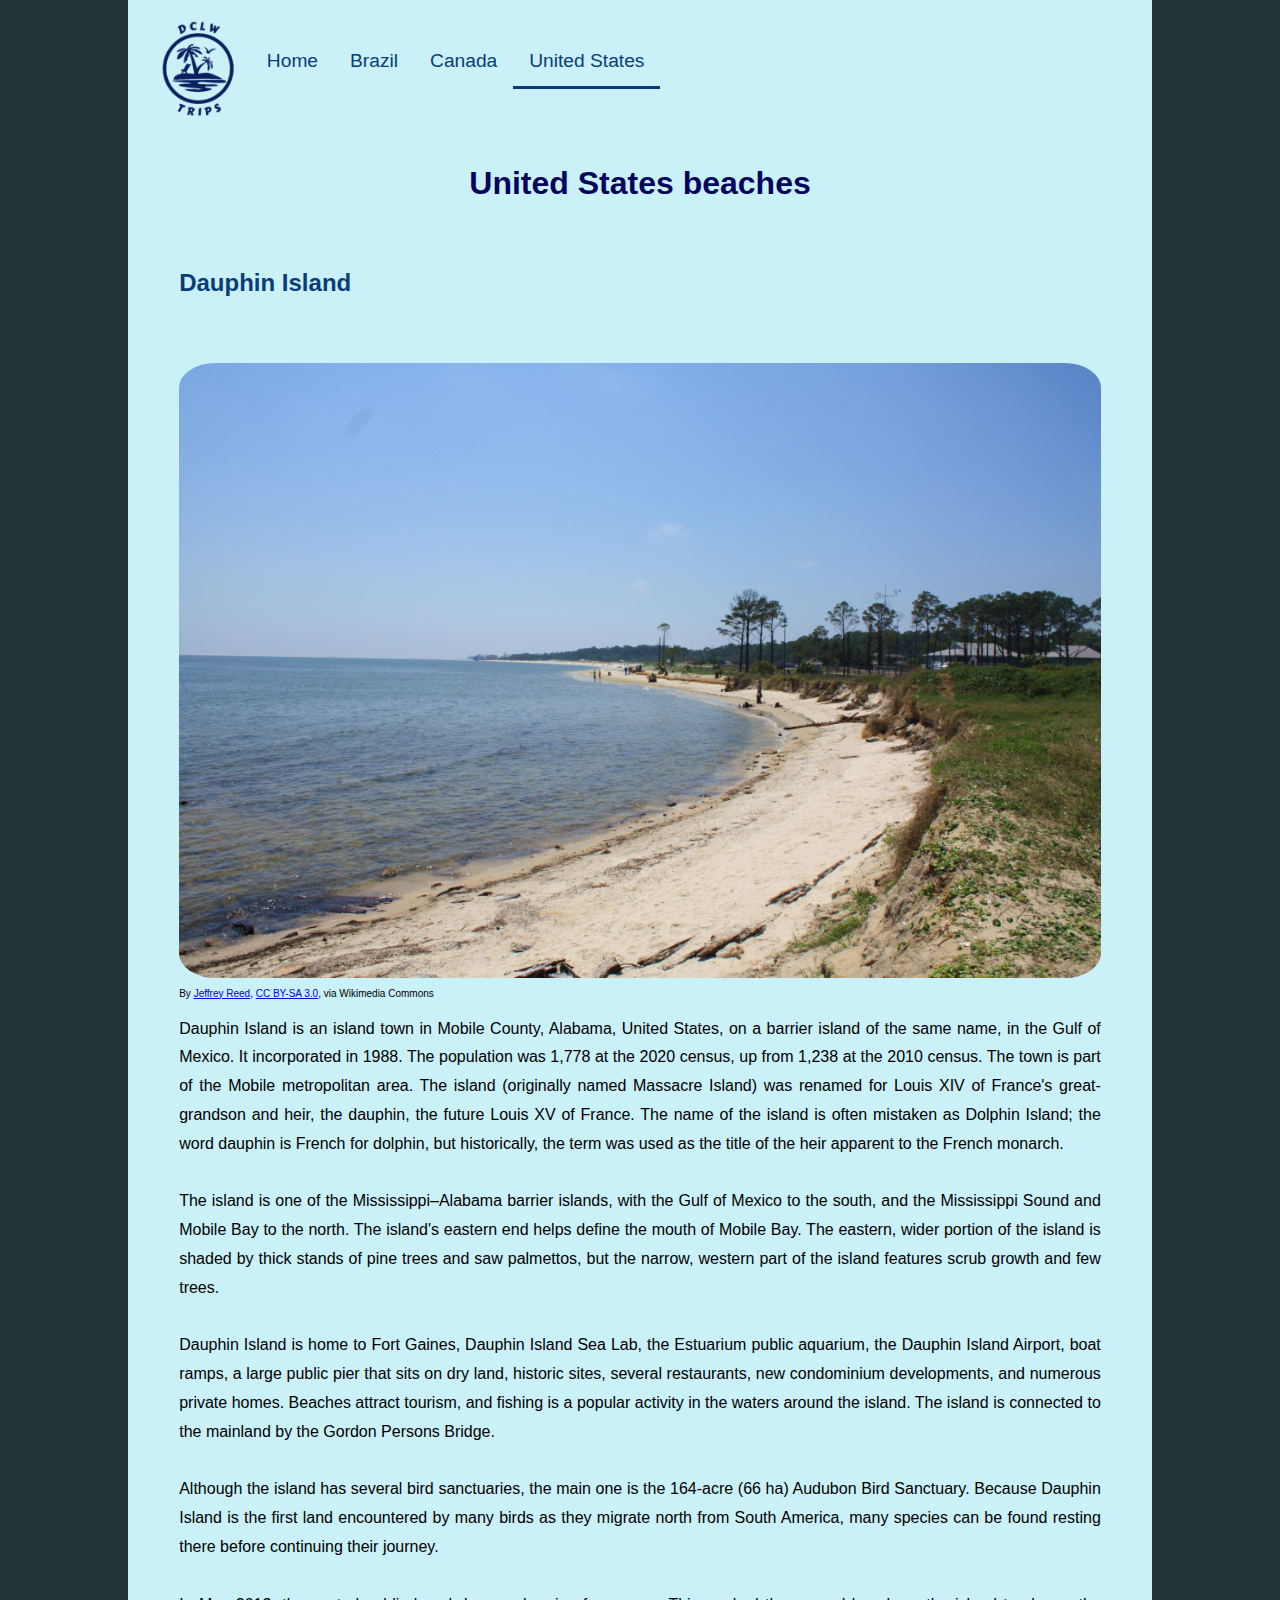
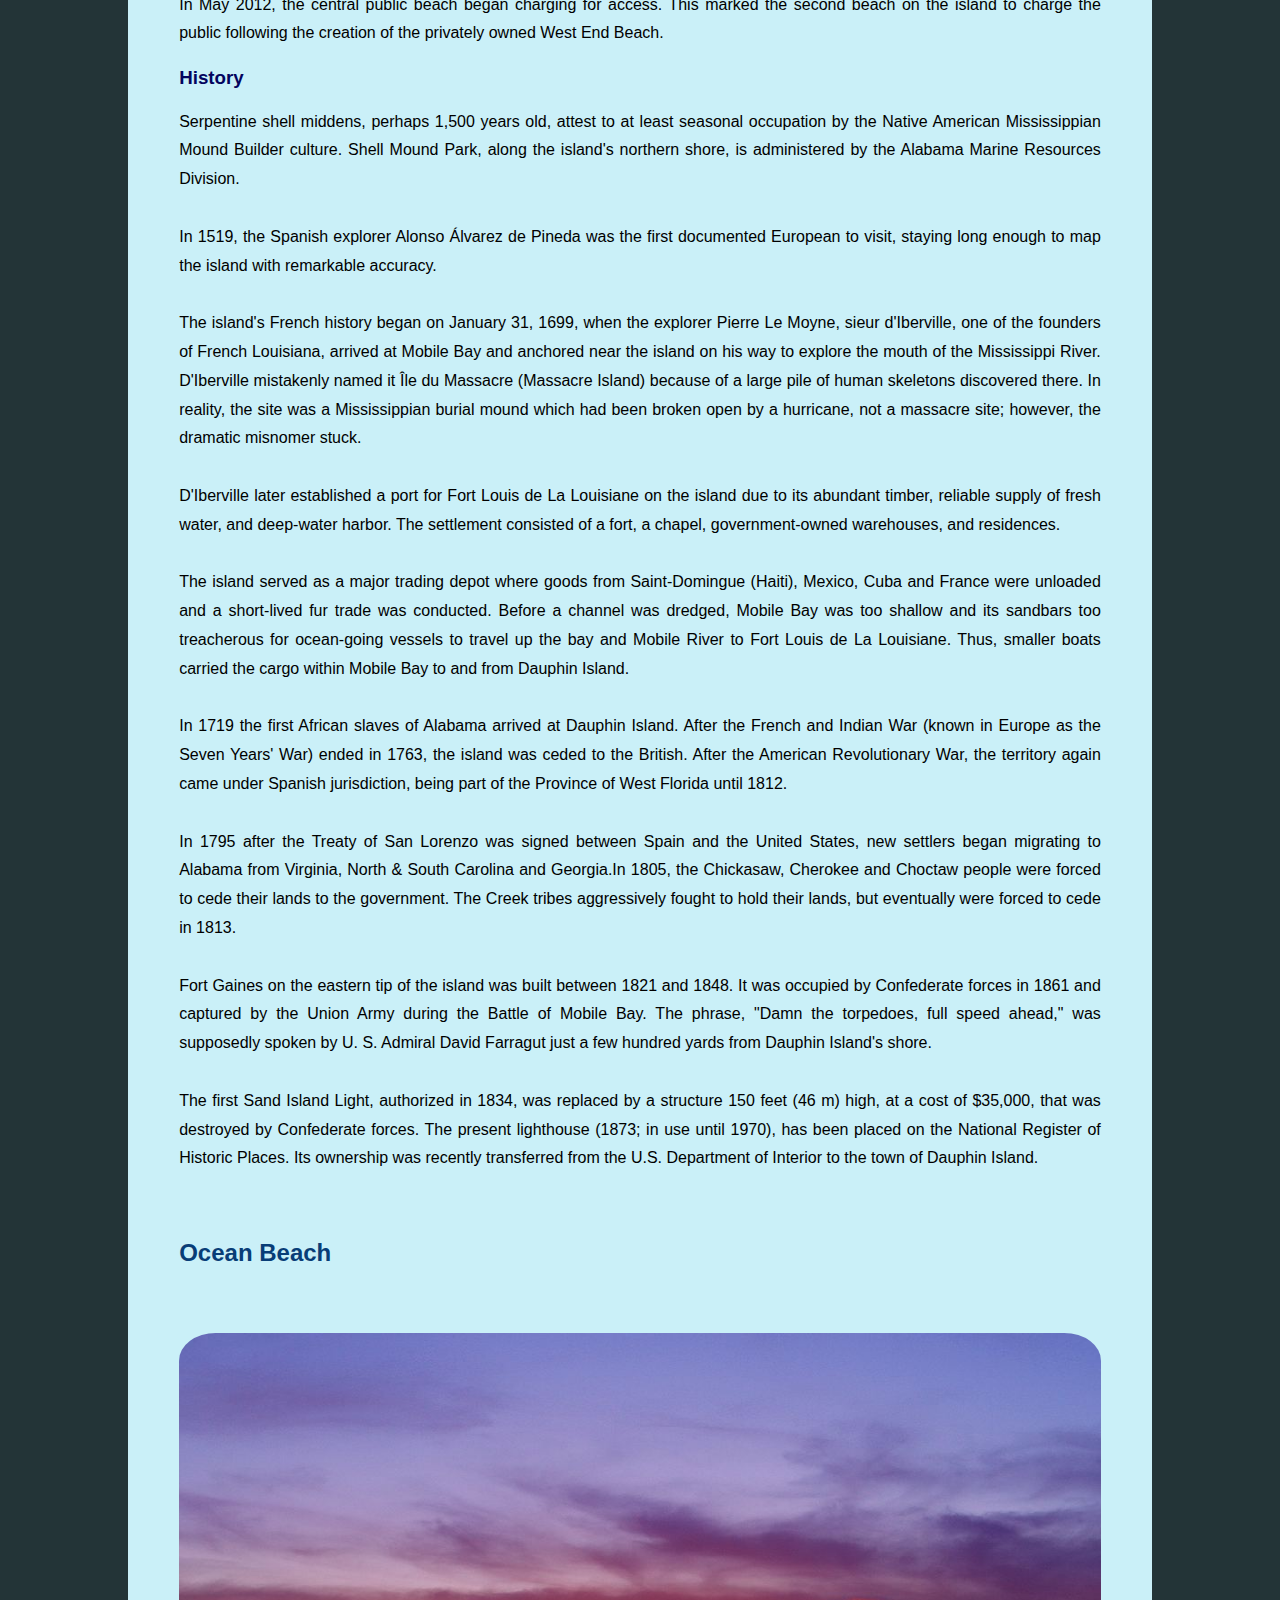
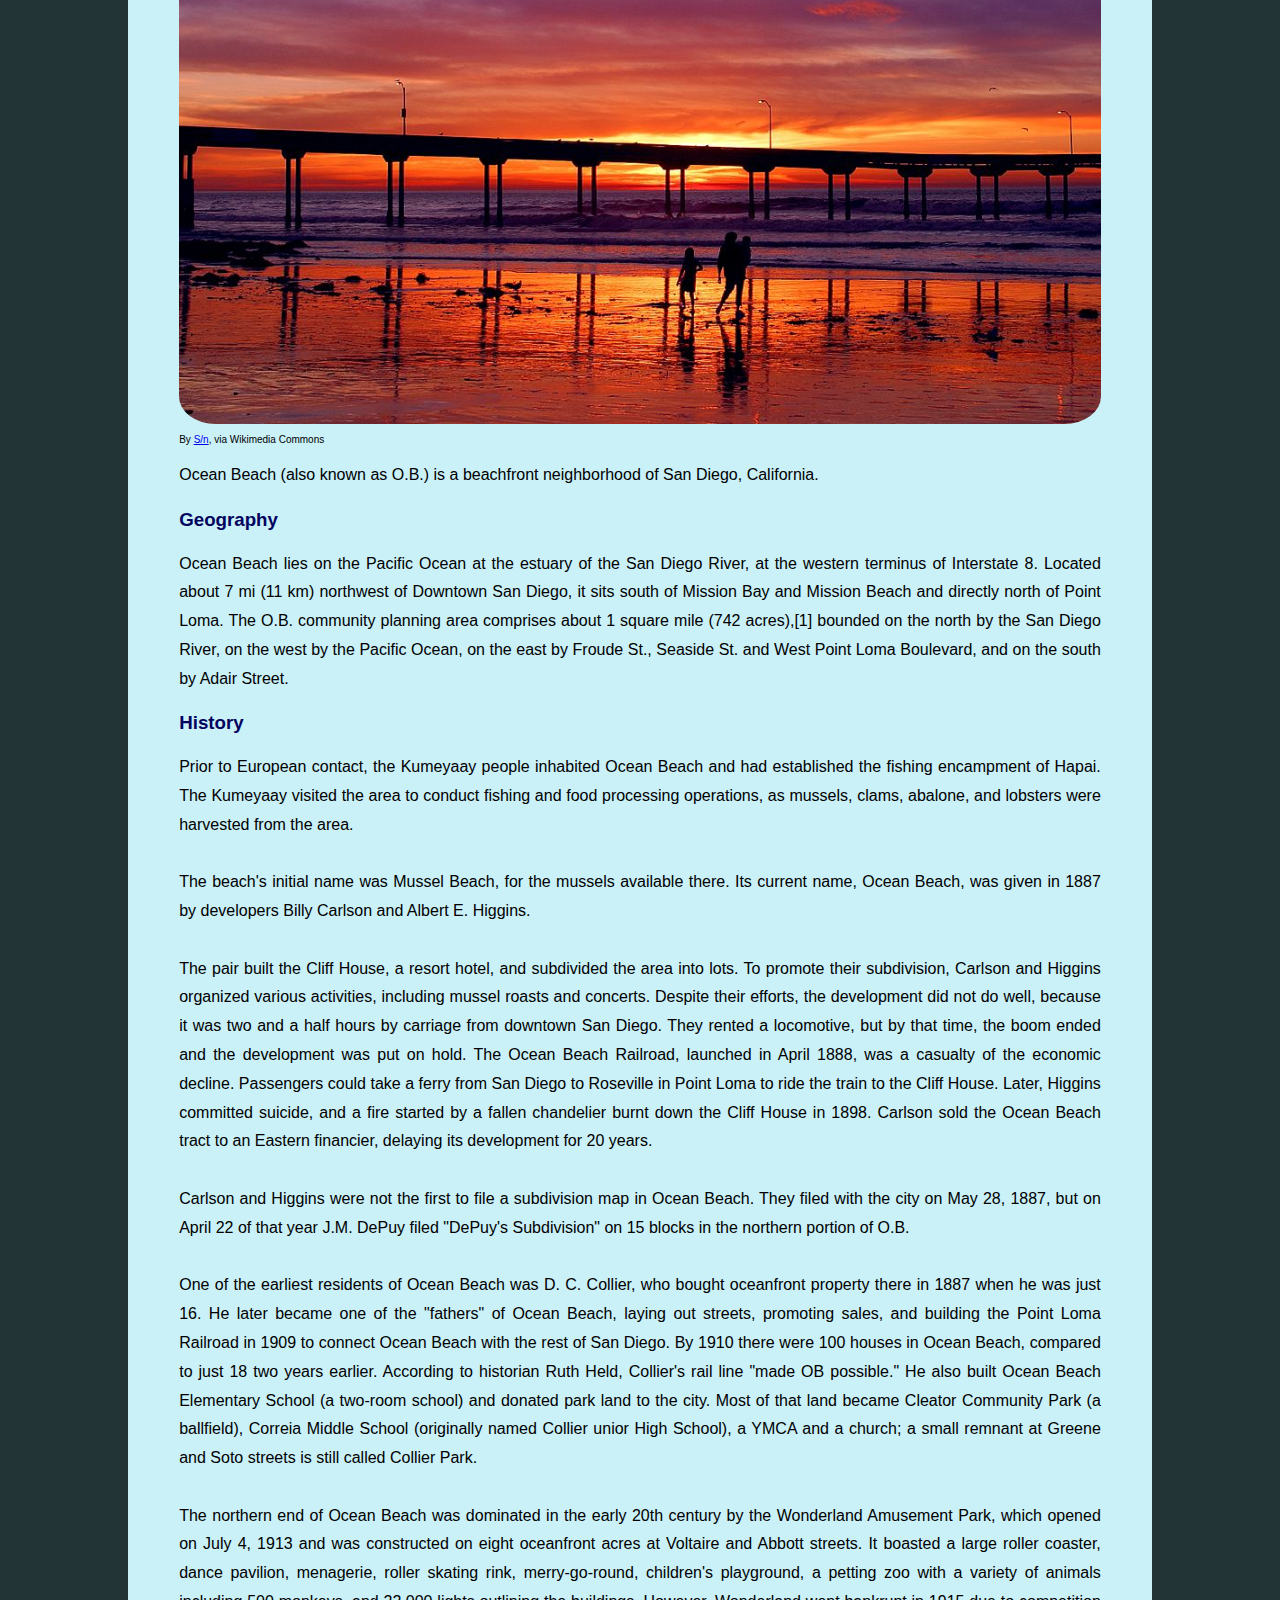
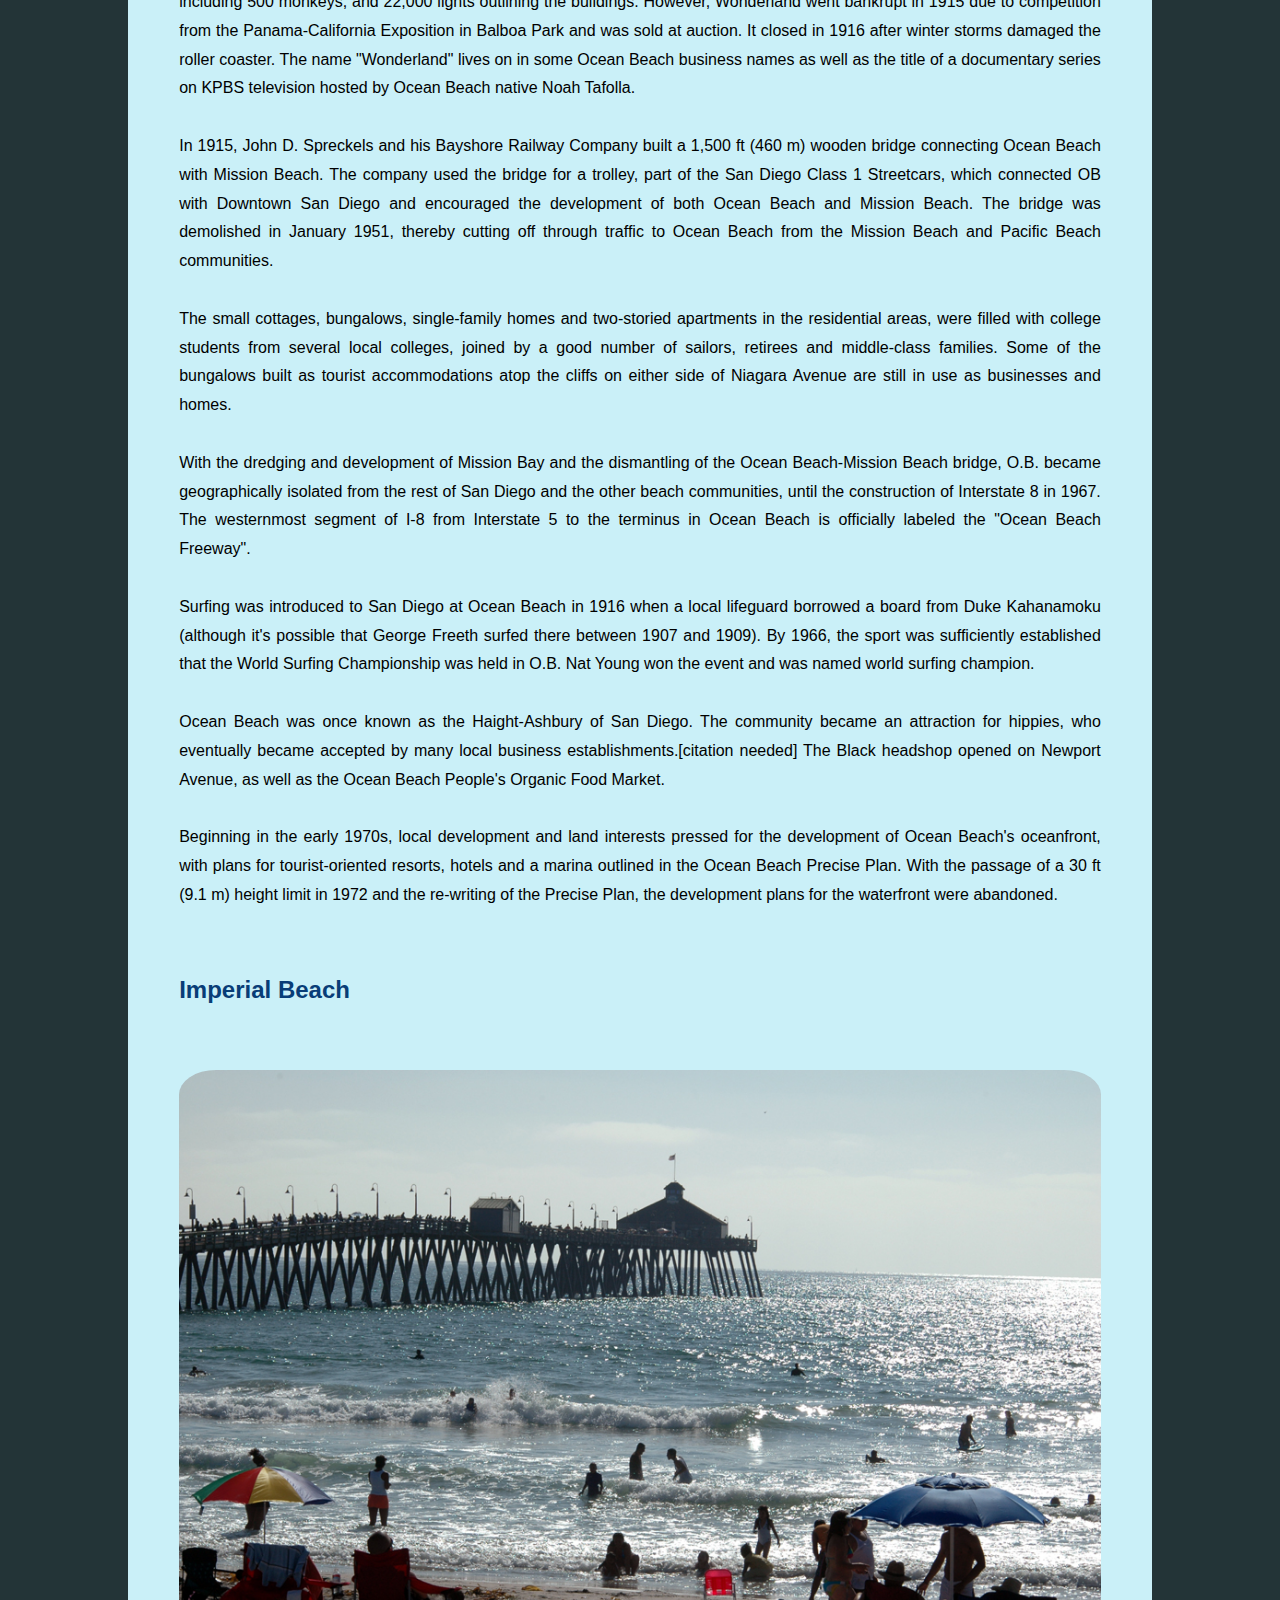
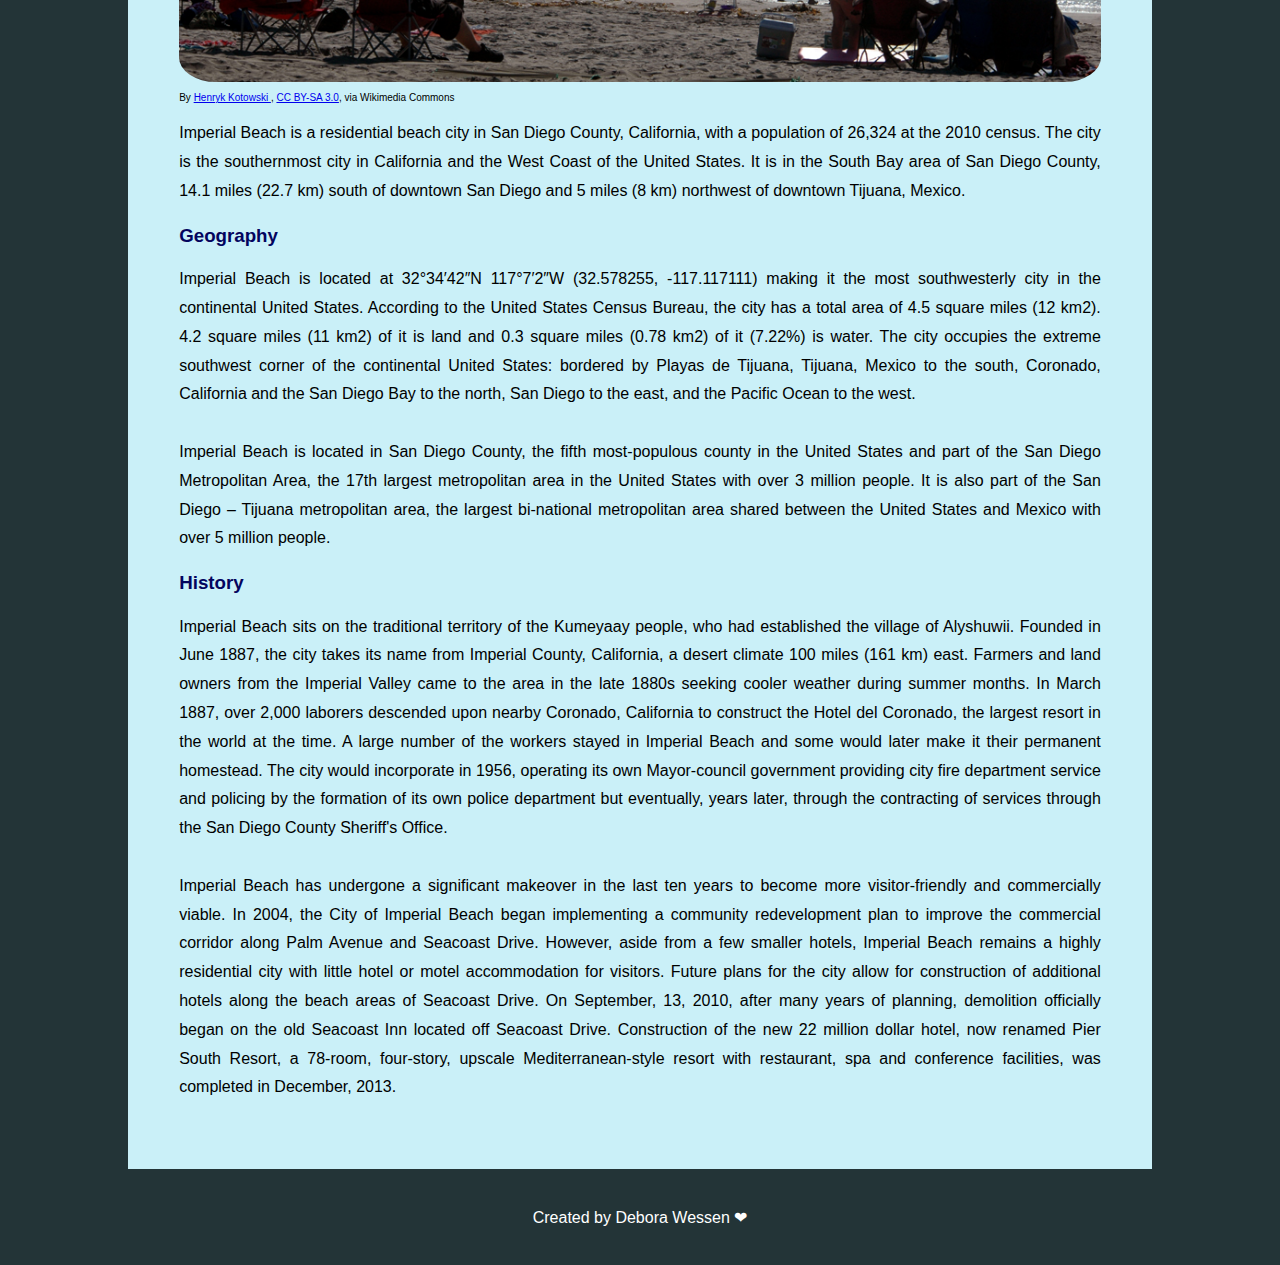
<file: DeboraWessenA1/usa.html>
<!DOCTYPE html>
<html lang="en">
  <head>
    <meta charset="UTF-8">
    <meta name="viewport" content="width=device-width, initial-scale = 1.0">
		<title>DCLW Trips</title>
    <link rel="stylesheet" type="text/css" href="styles/countryPageSatyle.css">
	</head>
	<body >
        <div id="sideBarLeft"><p></p></div>
        <div id="mainBody">
            <header>
                <img src="images/Logo.png" id="logo" alt="Logo">
                <nav>
                <ul>
                    <li><a href="index.html">Home</a></li>
                    <li><a href="brazil.html">Brazil</a></li>
                    <li><a href="canada.html">Canada</a></li>
                    <li><a class = "active "  href="usa.html"  id ="navLabelUsa"> <span> United States </span></a></li>
                </ul>      
                </nav>
            </header>
            <main>
                <h1 class="titleColumnSubPage"> United States beaches</h1>
                <div id="mainContent">  
                    <section class="itemPage">
                        <h2 class="titleItemContent" >Dauphin Island</h2>
                        <img src="images/Dauphin_Island_06May2010_01.jpeg" class="imgMain" alt="Dauphin Island">
                        <p class="resource"> 
                            By  <a href="https://commons.wikimedia.org/w/index.php?curid=10263004">Jeffrey Reed</a>, <a href="https://creativecommons.org/licenses/by-sa/3.0" title="Creative Commons Attribution-Share Alike 3.0">CC BY-SA 3.0</a>, via Wikimedia Commons
                        </p>
                        <p class="aboutBeaches">Dauphin Island is an island town in Mobile County, Alabama, United States, on a barrier island of the same name, 
                            in the Gulf of Mexico. It incorporated in 1988. The population was 1,778 at the 2020 census, up from 1,238 at the 2010 census. 
                            The town is part of the Mobile metropolitan area. The island (originally named Massacre Island) was renamed for Louis XIV of France's 
                            great-grandson and heir, the dauphin, the future Louis XV of France. The name of the island is often mistaken as Dolphin Island; the 
                            word dauphin is French for dolphin, but historically, the term was used as the title of the heir apparent to the French monarch.<br>
                            <br>
                            The island is one of the Mississippi–Alabama barrier islands, with the Gulf of Mexico to the south, and the Mississippi Sound and Mobile 
                            Bay to the north. The island's eastern end helps define the mouth of Mobile Bay. The eastern, wider portion of the island is shaded by 
                            thick stands of pine trees and saw palmettos, but the narrow, western part of the island features scrub growth and few trees.<br>
                            <br>
                            Dauphin Island is home to Fort Gaines, Dauphin Island Sea Lab, the Estuarium public aquarium, the Dauphin Island Airport, boat ramps, a 
                            large public pier that sits on dry land, historic sites, several restaurants, new condominium developments, and numerous private homes. 
                            Beaches attract tourism, and fishing is a popular activity in the waters around the island. The island is connected to the mainland by the 
                            Gordon Persons Bridge.<br>
                            <br>
                            Although the island has several bird sanctuaries, the main one is the 164-acre (66 ha) Audubon Bird Sanctuary. Because Dauphin Island is 
                            the first land encountered by many birds as they migrate north from South America, many species can be found resting there before continuing 
                            their journey.<br>
                            <br>
                            In May 2012, the central public beach began charging for access. This marked the second beach on the island to charge the public following 
                            the creation of the privately owned West End Beach.
                        </p>
                        <h3 class="subTitleItem">History</h3>
                        <p class="aboutBeaches">Serpentine shell middens, perhaps 1,500 years old, attest to at least seasonal occupation by the Native American Mississippian 
                            Mound Builder culture. Shell Mound Park, along the island's northern shore, is administered by the Alabama Marine Resources Division.<br>
                            <br>
                            In 1519, the Spanish explorer Alonso Álvarez de Pineda was the first documented European to visit, staying long enough to map the island with 
                            remarkable accuracy.<br>
                            <br>
                            The island's French history began on January 31, 1699, when the explorer Pierre Le Moyne, sieur d'Iberville, one of the founders of French Louisiana, 
                            arrived at Mobile Bay and anchored near the island on his way to explore the mouth of the Mississippi River. D'Iberville mistakenly named it Île du 
                            Massacre (Massacre Island) because of a large pile of human skeletons discovered there. In reality, the site was a Mississippian burial mound which 
                            had been broken open by a hurricane, not a massacre site; however, the dramatic misnomer stuck.<br>
                            <br>
                            D'Iberville later established a port for Fort Louis de La Louisiane on the island due to its abundant timber, reliable supply of fresh water, and 
                            deep-water harbor. The settlement consisted of a fort, a chapel, government-owned warehouses, and residences.<br>
                            <br>
                            The island served as a major trading depot where goods from Saint-Domingue (Haiti), Mexico, Cuba and France were unloaded and a short-lived fur trade 
                            was conducted. Before a channel was dredged, Mobile Bay was too shallow and its sandbars too treacherous for ocean-going vessels to travel up the bay 
                            and Mobile River to Fort Louis de La Louisiane. Thus, smaller boats carried the cargo within Mobile Bay to and from Dauphin Island.<br>
                            <br>
                            In 1719 the first African slaves of Alabama arrived at Dauphin Island. After the French and Indian War (known in Europe as the Seven Years' War) ended 
                            in 1763, the island was ceded to the British. After the American Revolutionary War, the territory again came under Spanish jurisdiction, being part of 
                            the Province of West Florida until 1812.<br>
                            <br>
                            In 1795 after the Treaty of San Lorenzo was signed between Spain and the United States, new settlers began migrating to Alabama from Virginia, North & 
                            South Carolina and Georgia.In 1805, the Chickasaw, Cherokee and Choctaw people were forced to cede their lands to the government. The Creek tribes aggressively 
                            fought to hold their lands, but eventually were forced to cede in 1813.<br>
                            <br>
                            Fort Gaines on the eastern tip of the island was built between 1821 and 1848. It was occupied by Confederate forces in 1861 and captured by the Union Army 
                            during the Battle of Mobile Bay. The phrase, "Damn the torpedoes, full speed ahead," was supposedly spoken by U. S. Admiral David Farragut just a few hundred 
                            yards from Dauphin Island's shore. <br>
                            <br>
                            The first Sand Island Light, authorized in 1834, was replaced by a structure 150 feet (46 m) high, at a cost of $35,000, that was destroyed by Confederate 
                            forces. The present lighthouse (1873; in use until 1970), has been placed on the National Register of Historic Places. Its ownership was recently 
                            transferred from the U.S. Department of Interior to the town of Dauphin Island.
                        </p>
                    </section>
                    <section class="itemPage">
                        <h2 class="titleItemContent" >Ocean Beach</h2>
                        <img src="images/Sunset_pier.jpg" class="imgMain" alt="Ocean Beach">
                        <p class="resource">
                            By <a href="https://commons.wikimedia.org/wiki/File:Sunset_pier.jpg">S/n</a>, via Wikimedia Commons  
                        </p> 
                        <p class="aboutBeaches">Ocean Beach (also known as O.B.) is a beachfront neighborhood of San Diego, California. <br>
                        </p>
                        <h3 class="subTitleItem">Geography</h3>
                        <p class="aboutBeaches" >Ocean Beach lies on the Pacific Ocean at the estuary of the San Diego River, at the western terminus of Interstate 8. 
                            Located about 7 mi (11 km) northwest of Downtown San Diego, it sits south of Mission Bay and Mission Beach and directly north of Point Loma. The O.B. 
                            community planning area comprises about 1 square mile (742 acres),[1] bounded on the north by the San Diego River, on the west by the Pacific Ocean, 
                            on the east by Froude St., Seaside St. and West Point Loma Boulevard, and on the south by Adair Street.
                        </p>
                        <h3 class="subTitleItem">History</h3>
                        <p class="aboutBeaches" >Prior to European contact, the Kumeyaay people inhabited Ocean Beach and had established the fishing encampment of Hapai. 
                            The Kumeyaay visited the area to conduct fishing and food processing operations, as mussels, clams, abalone, and lobsters were harvested from the area.<br>
                            <br>
                            The beach's initial name was Mussel Beach, for the mussels available there. Its current name, Ocean Beach, was given in 1887 by developers Billy 
                            Carlson and Albert E. Higgins.<br>
                            <br>
                            The pair built the Cliff House, a resort hotel, and subdivided the area into lots. To promote their subdivision, Carlson and Higgins organized 
                            various activities, including mussel roasts and concerts. Despite their efforts, the development did not do well, because it was two and a half 
                            hours by carriage from downtown San Diego. They rented a locomotive, but by that time, the boom ended and the development was put on hold. 
                            The Ocean Beach Railroad, launched in April 1888, was a casualty of the economic decline. Passengers could take a ferry from San Diego to 
                            Roseville in Point Loma to ride the train to the Cliff House. Later, Higgins committed suicide, and a fire started by a fallen chandelier burnt 
                            down the Cliff House in 1898. Carlson sold the Ocean Beach tract to an Eastern financier, delaying its development for 20 years.<br>
                            <br>
                            Carlson and Higgins were not the first to file a subdivision map in Ocean Beach. They filed with the city on May 28, 1887, but on April 22 of 
                            that year J.M. DePuy filed "DePuy's Subdivision" on 15 blocks in the northern portion of O.B.<br>
                            <br>
                            One of the earliest residents of Ocean Beach was D. C. Collier, who bought oceanfront property there in 1887 when he was just 16. He later 
                            became one of the "fathers" of Ocean Beach, laying out streets, promoting sales, and building the Point Loma Railroad in 1909 to connect 
                            Ocean Beach with the rest of San Diego. By 1910 there were 100 houses in Ocean Beach, compared to just 18 two years earlier. According to 
                            historian Ruth Held, Collier's rail line "made OB possible." He also built Ocean Beach Elementary School (a two-room school) and donated 
                            park land to the city. Most of that land became Cleator Community Park (a ballfield), Correia Middle School (originally named Collier 
                            unior High School), a YMCA and a church; a small remnant at Greene and Soto streets is still called Collier Park.<br>
                            <br>
                            The northern end of Ocean Beach was dominated in the early 20th century by the Wonderland Amusement Park, which opened on July 4, 1913 and 
                            was constructed on eight oceanfront acres at Voltaire and Abbott streets. It boasted a large roller coaster, dance pavilion, menagerie, 
                            roller skating rink, merry-go-round, children's playground, a petting zoo with a variety of animals including 500 monkeys, and 22,000 
                            lights outlining the buildings. However, Wonderland went bankrupt in 1915 due to competition from the Panama-California Exposition in 
                            Balboa Park and was sold at auction. It closed in 1916 after winter storms damaged the roller coaster. The name "Wonderland" lives on 
                            in some Ocean Beach business names as well as the title of a documentary series on KPBS television hosted by Ocean Beach native Noah Tafolla.<br>
                            <br>
                            In 1915, John D. Spreckels and his Bayshore Railway Company built a 1,500 ft (460 m) wooden bridge connecting Ocean Beach with Mission Beach. 
                            The company used the bridge for a trolley, part of the San Diego Class 1 Streetcars, which connected OB with Downtown San Diego and encouraged 
                            the development of both Ocean Beach and Mission Beach. The bridge was demolished in January 1951, thereby cutting off through traffic to 
                            Ocean Beach from the Mission Beach and Pacific Beach communities.<br>
                            <br>
                            The small cottages, bungalows, single-family homes and two-storied apartments in the residential areas, were filled with college students from several 
                            local colleges, joined by a good number of sailors, retirees and middle-class families. Some of the bungalows built as tourist accommodations atop the 
                            cliffs on either side of Niagara Avenue are still in use as businesses and homes.<br>
                            <br>
                            With the dredging and development of Mission Bay and the dismantling of the Ocean Beach-Mission Beach bridge, O.B. became geographically isolated from 
                            the rest of San Diego and the other beach communities, until the construction of Interstate 8 in 1967. The westernmost segment of I-8 from Interstate 5 
                            to the terminus in Ocean Beach is officially labeled the "Ocean Beach Freeway".<br>
                            <br>
                            Surfing was introduced to San Diego at Ocean Beach in 1916 when a local lifeguard borrowed a board from Duke Kahanamoku (although it's possible that George 
                            Freeth surfed there between 1907 and 1909). By 1966, the sport was sufficiently established that the World Surfing Championship was held in O.B. Nat Young 
                            won the event and was named world surfing champion.<br>
                            <br>
                            Ocean Beach was once known as the Haight-Ashbury of San Diego. The community became an attraction for hippies, who eventually became accepted by many 
                            local business establishments.[citation needed] The Black headshop opened on Newport Avenue, as well as the Ocean Beach People's Organic Food Market.<br>
                            <br>
                            Beginning in the early 1970s, local development and land interests pressed for the development of Ocean Beach's oceanfront, with plans for tourist-oriented 
                            resorts, hotels and a marina outlined in the Ocean Beach Precise Plan. With the passage of a 30 ft (9.1 m) height limit in 1972 and the re-writing of the 
                            Precise Plan, the development plans for the waterfront were abandoned.
                        </p>
                    </section>
                    <section class="itemPage">
                        <h2 class="titleItemContent" >Imperial Beach</h2>
                        <img src="images/Imperial_beach_ca_2.jpg" class="imgMain" alt="Imperial Beach">
                        <p class="resource">
                            By <a href="https://commons.wikimedia.org/w/index.php?curid=4542275"> Henryk Kotowski  </a>, <a href="https://creativecommons.org/licenses/by-sa/3.0" title="Creative Commons Attribution-Share Alike 3.0">CC BY-SA 3.0</a>,  via Wikimedia Commons
                        </p> 
                        <p class="aboutBeaches">Imperial Beach is a residential beach city in San Diego County, California, with a 
                            population of 26,324 at the 2010 census. The city is the southernmost city in California and the West Coast of 
                            the United States. It is in the South Bay area of San Diego County, 14.1 miles (22.7 km) south of downtown 
                            San Diego and 5 miles (8 km) northwest of downtown Tijuana, Mexico.</p> 
                        <h3 class="subTitleItem">Geography</h3>
                        <p class="aboutBeaches">Imperial Beach is located at 32°34′42″N 117°7′2″W (32.578255, -117.117111) making it the most southwesterly 
                            city in the continental United States. According to the United States Census Bureau, the city has a total area of 4.5 square miles 
                            (12 km2). 4.2 square miles (11 km2) of it is land and 0.3 square miles (0.78 km2) of it (7.22%) is water. The city occupies the 
                            extreme southwest corner of the continental United States: bordered by Playas de Tijuana, Tijuana, Mexico to the south, Coronado, 
                            California and the San Diego Bay to the north, San Diego to the east, and the Pacific Ocean to the west.<br>
                            <br>
                            Imperial Beach is located in San Diego County, the fifth most-populous county in the United States and part of the San Diego Metropolitan 
                            Area, the 17th largest metropolitan area in the United States with over 3 million people. It is also part of the San Diego – Tijuana 
                            metropolitan area, the largest bi-national metropolitan area shared between the United States and Mexico with over 5 million people.</p>
                        <h3 class="subTitleItem">History</h3>
                        <p class="aboutBeaches" >Imperial Beach sits on the traditional territory of the Kumeyaay people, who had established the village of Alyshuwii. 
                            Founded in June 1887, the city takes its name from Imperial County, California, a desert climate 100 miles (161 km) east. Farmers and land 
                            owners from the Imperial Valley came to the area in the late 1880s seeking cooler weather during summer months. In March 1887, 
                            over 2,000 laborers descended upon nearby Coronado, California to construct the Hotel del Coronado, the largest resort in the world at the time. 
                            A large number of the workers stayed in Imperial Beach and some would later make it their permanent homestead. The city would incorporate in 1956, 
                            operating its own Mayor-council government providing city fire department service and policing by the formation of its own police department but 
                            eventually, years later, through the contracting of services through the San Diego County Sheriff's Office.<br>
                            <br>
                            Imperial Beach has undergone a significant makeover in the last ten years to become more visitor-friendly and commercially viable. In 2004, 
                            the City of Imperial Beach began implementing a community redevelopment plan to improve the commercial corridor along Palm Avenue and Seacoast 
                            Drive. However, aside from a few smaller hotels, Imperial Beach remains a highly residential city with little hotel or motel accommodation for 
                            visitors. Future plans for the city allow for construction of additional hotels along the beach areas of Seacoast Drive. On September, 13, 2010, 
                            after many years of planning, demolition officially began on the old Seacoast Inn located off Seacoast Drive. Construction of the new 22 million 
                            dollar hotel, now renamed Pier South Resort, a 78-room, four-story, upscale Mediterranean-style resort with restaurant, spa and conference facilities, 
                            was completed in December, 2013.</p>
                    </section>
                </div>
            </main>
        </div>
        <div id="sideBarRight"><p></p></div>
        <footer>Created by Debora Wessen ❤</footer>
	</body>
</html>
</file>
<file: DeboraWessenA1/styles/countryPageSatyle.css>
html{
    font-family: 'Trebuchet MS', 'Lucida Sans Unicode', 'Lucida Grande', 'Lucida Sans', Arial, sans-serif;
    background-color: #233437;
}
html,
body {
  padding: 0;
  margin: 0;
}
header{
    padding-top: 2%;
    display: flex;

}
#logo{
    width: 10%;
    height: 7%;
    padding-left: 2%;
    float: left;
}
nav{
    padding-top: 1.5%;
    width: 100%;
    font-size: larger;
}
ul {
    list-style-type: none;
    margin: 0;
    padding: 0;
    overflow: hidden;
  }
  
li {
    float: left;
}
  
li a{
    display: block;
    color: #083D77;
    text-align: center;
    padding: 14px 16px;
    text-decoration: none;
}

li a:hover {
    border-bottom-style: solid;
    border-color: #083D77;;
}
.active {
    border-bottom-style: solid;
    border-color: #083D77;;
}

#mainBody{
    background-color: #CAF0F8;
    width: 80%;
    float: left;
}


footer{
    clear: both;
    color: white;
    display: flex;
    justify-content: center;
    align-items: center;
    height: 100%;
    padding: 3% 0;

}

.titleColumnSubPage{
    width: 100%;
    text-align: center;
    color: #03045e;
    padding-top: 2%;
    
}

.titleItemContent{
    color: #083D77;
    padding-bottom: 5%;
    padding-top: 5%;
}
.imgMain{
    display: block;
    margin-left: auto;
    margin-right: auto;
    width: 100%;
    height: auto;
    border-radius: 4%;

}
#sideBarLeft{
    float: left;
    width: 10%;
}
#sideBarRight{
    float: left;
    width: 10%;
}
#mainContent{
    padding: 0 5% 5% 5%;
}
.resource{
    font-size: x-small;
}

.subTitleItem{
    color: #03045e;
}

.aboutBeaches{
    line-height: 1.8;
    text-align: justify;
}


@media only screen and (max-width: 768px ){
    #sideBarLeft, #sideBarRight{
        display: none;
    }
    #mainBody{
        width: 100%;
    }
}

@media only screen and (max-width: 600px ){
    h1 {
        font-size: x-large;
    }
    h2 {
        font-size: larger;
    }
    h3 {
        font-size: medium;
    }

    #mainContent{
        padding: 0 10% 5% 10%;
    }

}

@media only screen and (max-width: 481px ){
    #logo , #navLabelUsa span {
        display: none;
    }
    #navLabelUsa:after{
        content: "USA";
    }

    nav{
        display: flex;
        justify-content: center;
    }
}

@media only screen and (max-width: 320px ){
    nav {
        font-size: medium;
    }
}

@media only screen and (max-width: 280px ){
    nav {
        font-size: small;
    }
    .titleColumnSubPage{
        font-size: x-large;
    }
}
</file>
